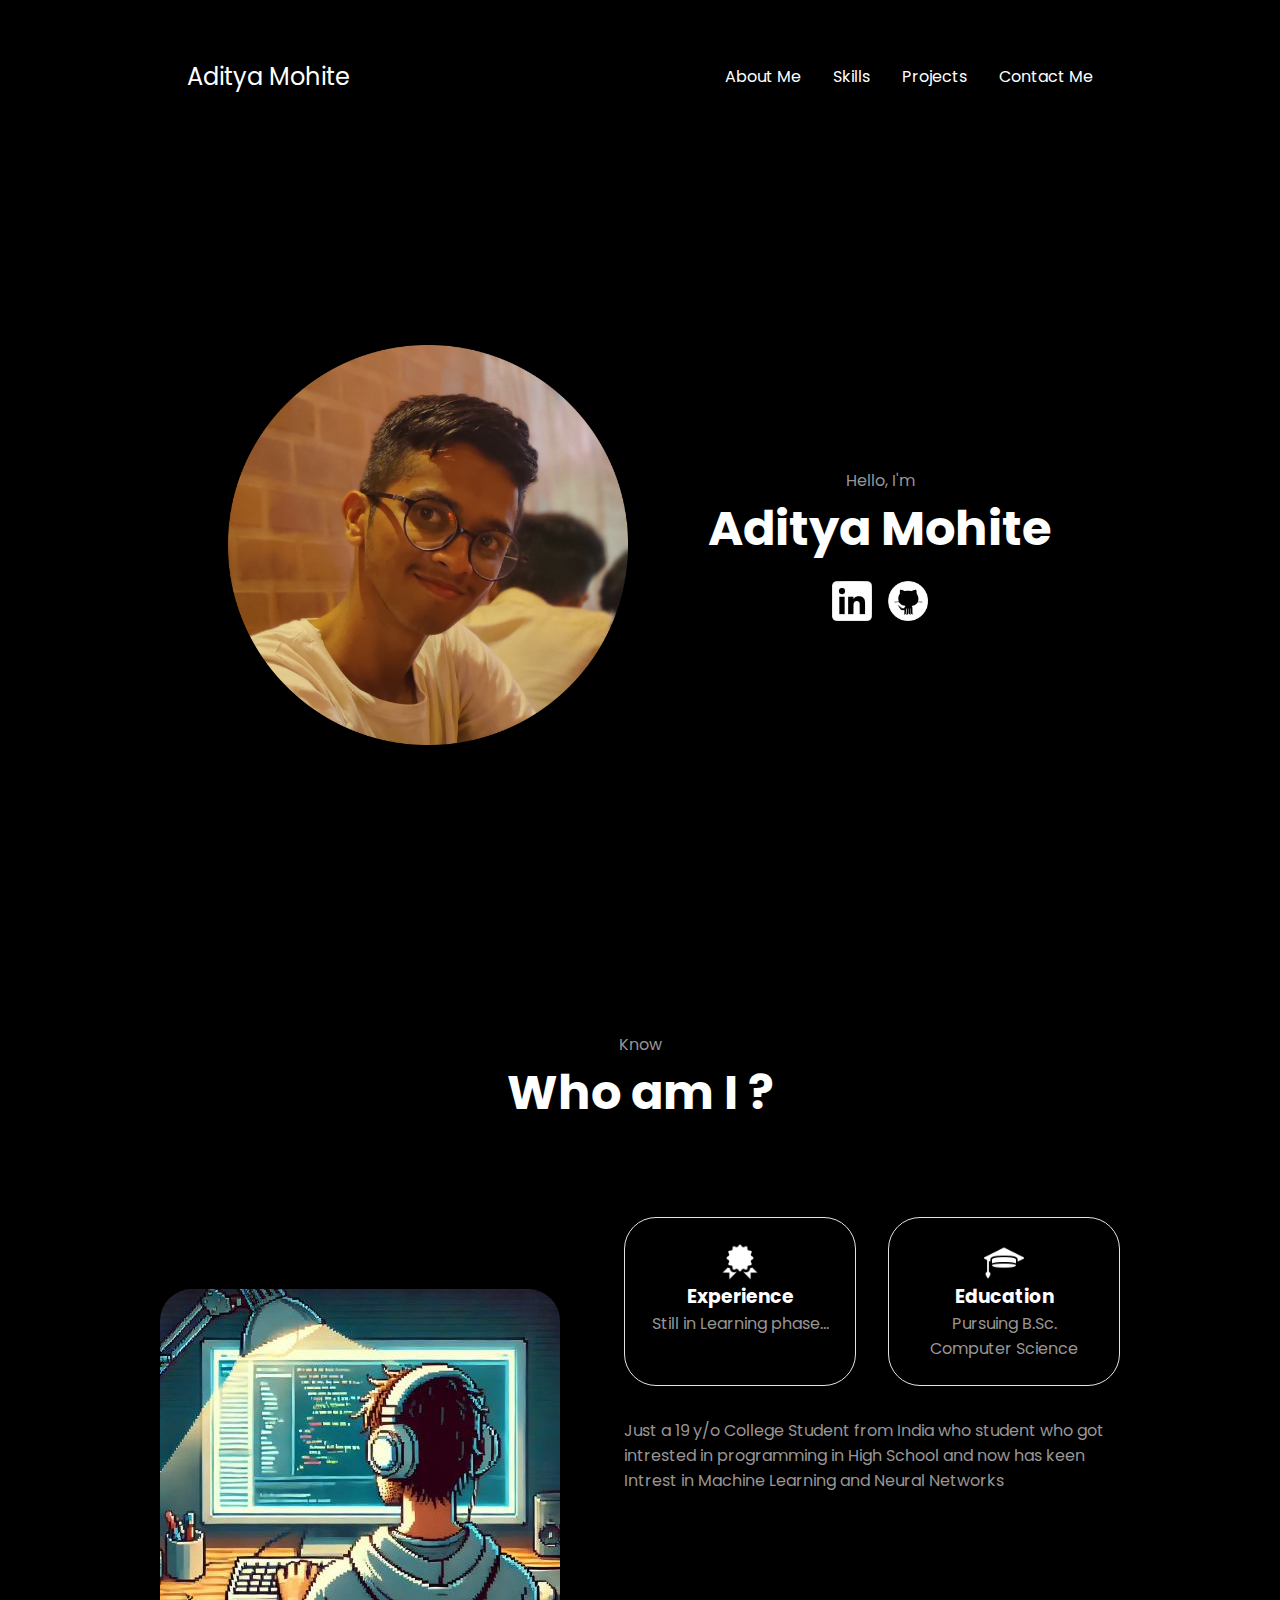
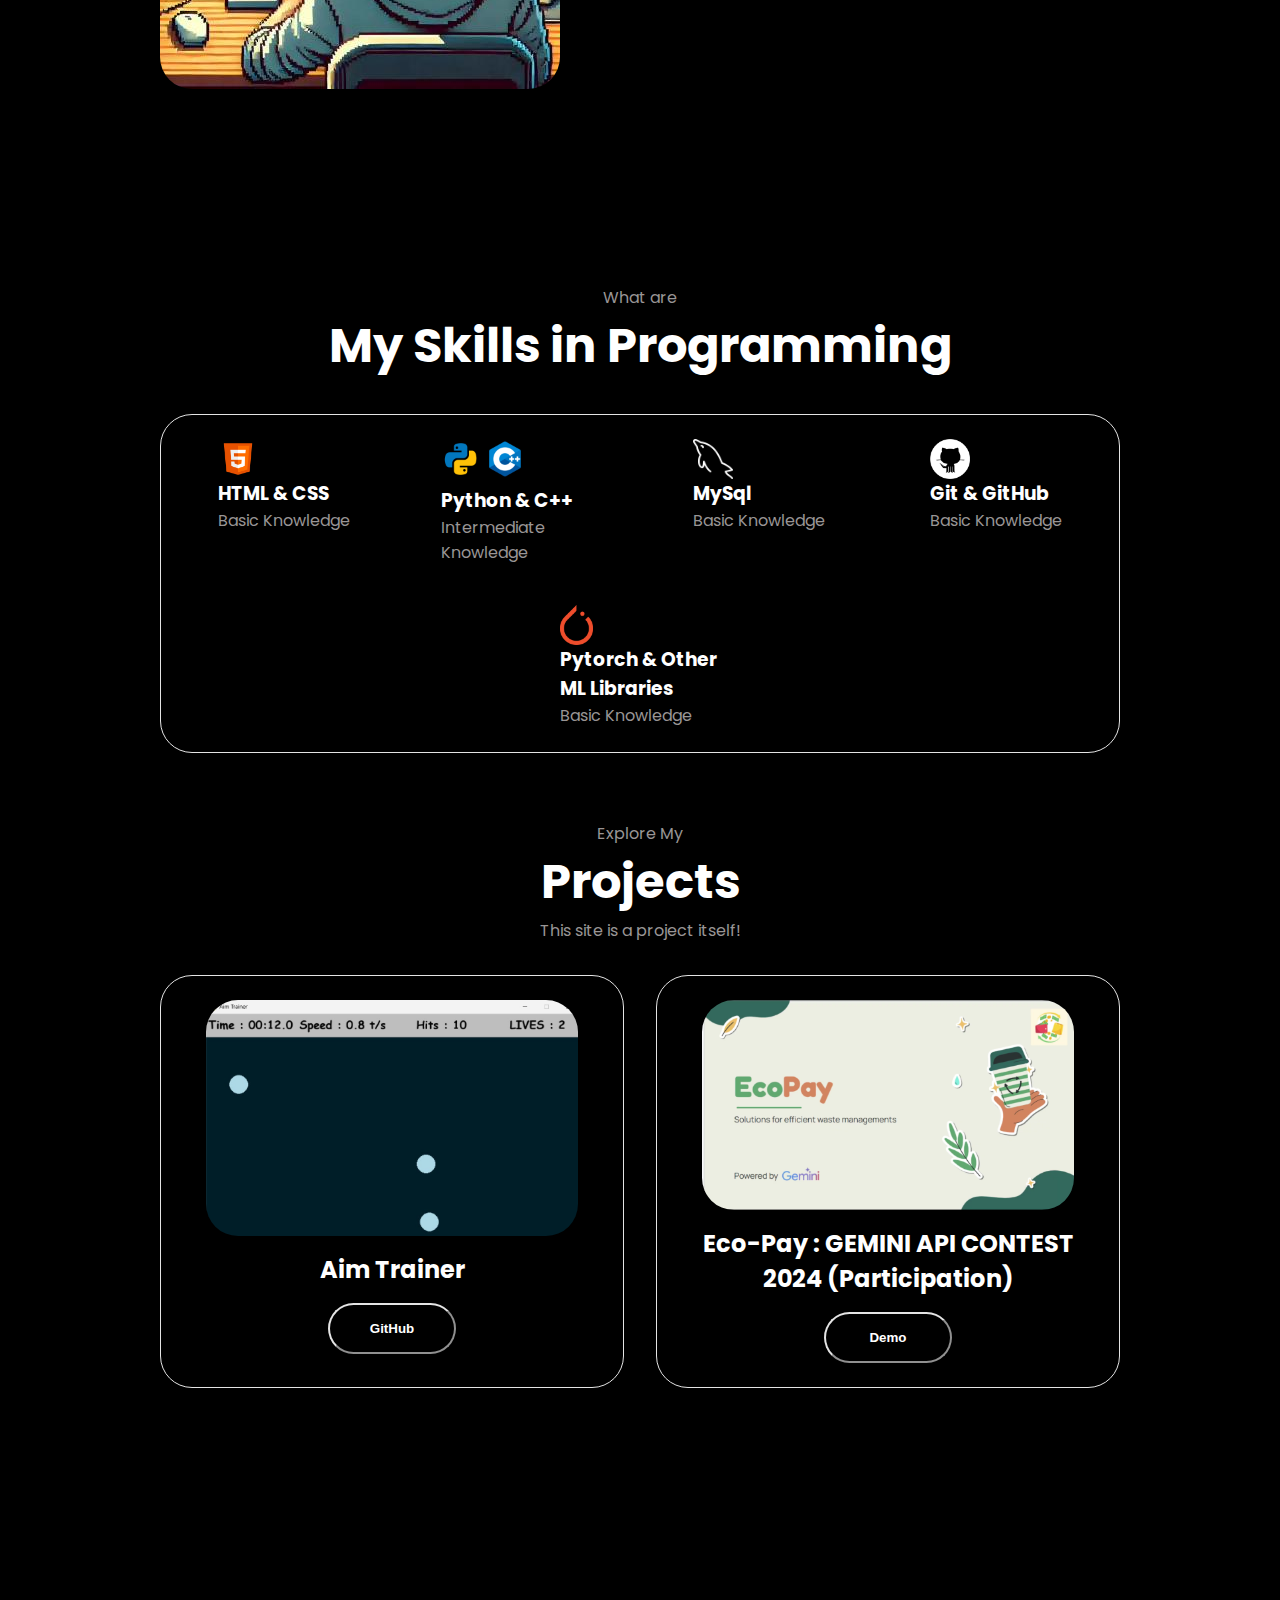
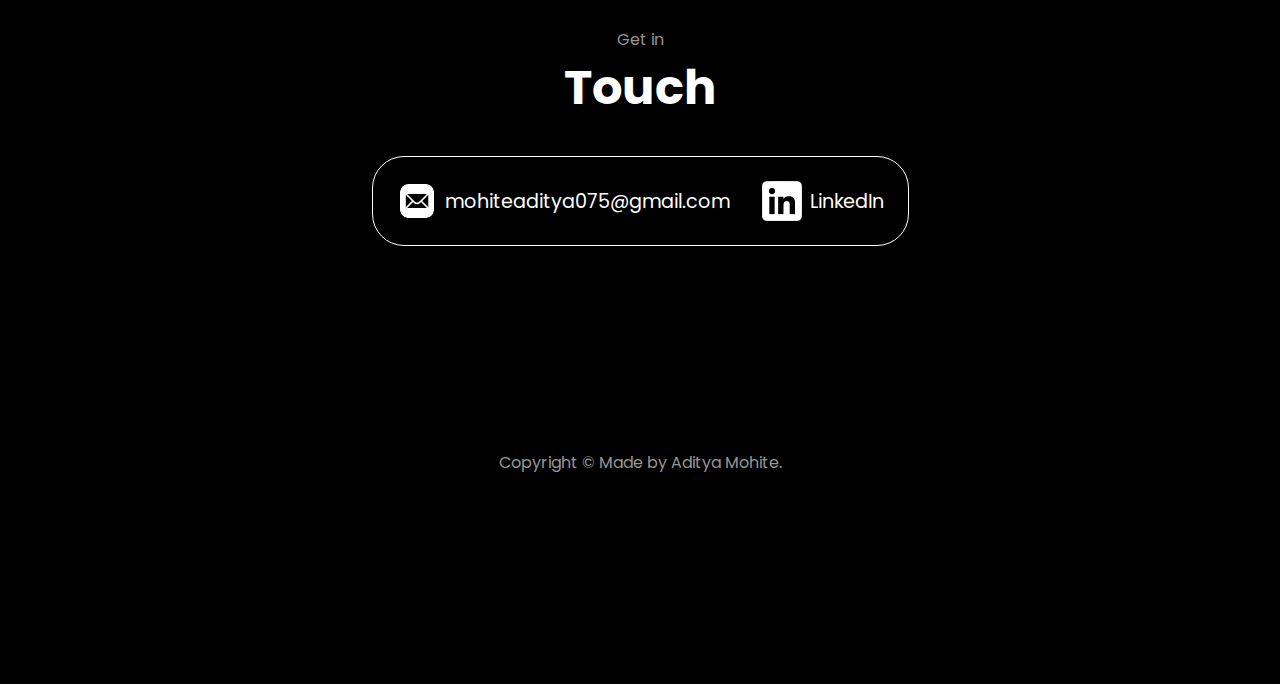
<file: index.html>
<html lang="en">
<head>
    <meta charset="UTF-8">
    <meta name="viewport" content="width=device-width, initial-scale=1.0">
    <meta http-equiv="X-UA-Compatible" content="IE=edge">
    <link rel="stylesheet" href="./style/style.css">
    <link rel="stylesheet" href="./style/mediaqueries.css">
    <link rel="preconnect" href="https://fonts.googleapis.com">
<link rel="preconnect" href="https://fonts.gstatic.com" crossorigin>
<link href="https://fonts.googleapis.com/css2?family=Poppins:wght@300&display=swap" rel="stylesheet">
    <title>Portfolio</title>
</head>
<body>

    <nav id="nav">
        <div class="logo">Aditya Mohite</div>
        <div>
            <ul class="links">
                <li><a href="#about">About Me</a></li>
                <li><a href="#skills">Skills</a></li>
                <li><a href="#projects">Projects</a></li>
                <li><a href="#contact">Contact Me</a></li>
            </ul>
        </div>
    </nav>

    <nav id="ham-nav">
        <div class="logo">Aditya Mohite</div>
        <div class="ham-menu">
            <div class="ham-icon" onclick="toggleMenu()">
                <span></span>
                <span></span>
                <span></span>
            </div>
            <div class="menu-links">
                <li><a href="#about" onclick="toggleMenu()">About Me</a></li>
                <li><a href="#skills">Skills</a></li>
                <li><a href="#projects" onclick="toggleMenu()">Projects</a></li>
                <li><a href="#contact" onclick="toggleMenu()">Contact Me</a></li>
            </div>
        </div>
    </nav>

    <section id="Profile">
        <div class="pic-container">
             <img src="./style/profile-pic.png" alt="Aditya Mohite">
        </div>
        <div class="text">
            <p class="text-1"> Hello, I'm</p>
            <h1 class="title">Aditya Mohite</h1>
        <div id="socials">
            <a href="https://www.linkedin.com/in/aditya-mohite-b77188326/"><img src="./style/linkedin.png" alt="LinkedIn" class="icon" ></a>
            <a href="https://github.com/AdityaMohite47"><img src="./style/github.png" alt="GitHub" class="icon" ></a>
        </div>
        </div>
    </section>

    <section id="about">
        <p class="text">Know</p>
            <h1 class="title">Who am I ?</h1>
            <div class="section-container">
                <div class="pic-container">
                    <img src="./style/dummy-about.png" alt="about-pic" class="about-pic">
                </div>
                <div class="about-details-container">
                    <div class="about-containers">
                        <div class="details-container">
                            <img src="./style/exp.png" alt="exp-icon" class="icon">
                            <h3 style="color: white;">Experience</h3>
                            <p>Still in Learning phase...</p>
                        </div>
                        <div class="details-container">
                            <img src="./style/edu.png" alt="Edu-icon" class="icon">
                            <h3 style="color: white;">Education</h3>
                            <p>Pursuing B.Sc. Computer Science</p>
                        </div>
                    </div>
                    <div class="txt-container">
                        <p> Just a 19 y/o College Student from India who 
                            student who got intrested in programming in 
                            High School and now has keen Intrest in Machine 
                            Learning and Neural Networks</p>
                    </div>
                </div>
            </div> 
    </section>

    <section id="skills">
            <p class="text">What are</p>
            <h1 class="title">My Skills in Programming</h1>
            <div class="skills-details-container">
                <div class="about-containers">
                    <div class="details-container">
                        <div class="article-container">
                            <article>
                                <div>
                                    <img src="./style/icons8-html-5.png" class="icon">
                                    <h3>HTML & CSS</h3>
                                    <p>Basic Knowledge</p>
                                </div>
                            </article>
                            <article>
                                <div>
                                    <img src="./style/icons8-python.png" class="icon">
                                    <img src="./style/icons8-c++.png" class="icon">
                                    <h3>Python & C++</h3>
                                    <p>Intermediate Knowledge</p>
                                </div>
                            </article>
                            <article>
                                <div>
                                    <img src="./style/mysql.png" class="icon">
                                    <h3>MySql</h3>
                                    <p>Basic Knowledge</p>
                                </div>
                            </article>
                            <article>
                                <div>
                                    <img src="./style/github.png" class="icon">
                                    <h3>Git & GitHub</h3>
                                    <p>Basic Knowledge</p>
                                </div>
                            </article>
                            <article>
                                <div>
                                    <img src="./style/pytorch.webp" class="icon">
                                    <h3>Pytorch & Other ML Libraries</h3>
                                    <p>Basic Knowledge</p>
                                </div>
                            </article>
                        </div>
                    </div>
                </div>
            </div>
    </section>

    <section id="projects">
        <p class="text">Explore My</p>
        <h1 class="title">Projects</h1>
        <p class="text">This site is a project itself!</p>

        <div class="exp-details-container">
            <div class="about-containers">
                <div class="details-container color-container">
                    <div class="article-container">
                        <img src="./style/Aim-Trainer.jpg" class="project-img">
                    </div>
                    <h2 class="project-title">Aim Trainer</h2>
                    <div class="btn-container" >
                        <button class="project-btn" onclick="location.href='https://github.com/AdityaMohite47/Python-Projects/tree/main/Aim%20Trainer' "> GitHub </button>
                    </div>
                </div>
                <div class="details-container color-container">
                    <div class="article-container">
                        <img src="./style/Ecopay poster.png" class="project-img">
                    </div>
                    <h2 class="project-title">Eco-Pay : GEMINI API CONTEST 2024 (Participation)</h2>
                    <div class="btn-container" >
                        <button class="project-btn" onclick="location.href='https://www.youtube.com/watch?v=JPifD5EUVow&t=81s' ">Demo</button>
                    </div>
                </div>
            </div>
        </div>
    </section>

    <section id="contact">
        <p class="text">Get in</p>
        <h1 class="title">Touch</h1>
        <div class="contact-info-upper-container">
            <div class="contact-info-container">
                <img src="./style/email.png" class="icon contact-icon email-icon">
            <p><a href="mailto:mohiteaditya075@gmail.com">mohiteaditya075@gmail.com</a></p>            
        </div>
            <div class="contact-info-container">
                <img src="./style/linkedin.png" class="icon contact-icon">
            <p><a href="https://www.linkedin.com/in/aditya-mohite-b77188326/">LinkedIn</a></p>            
        </div>
        </div>
    </section>

    <footer>
        <p>Copyright &#169; Made by Aditya Mohite.</p>
    </footer>
    <script src="./script/script.js"></script>
</body>
</html>
</file>
<file: style/style.css>
@import url('https://fonts.googleapis.com/css2?family=Poppins:wght@300&display=swap');

*{
    background: black;
    margin: 0;
    padding: 0;
}  
html{
    scroll-behavior: smooth;
}
body{
    font-family: 'Poppins' , sans-serif;
}

p{
    color: rgb(153, 149, 149);
}


a , .btn{
    transition: all 300ms ease;
}

nav , .links{
    display: flex;
}

nav{
    justify-content: space-around;
    align-items: center;
    height: 17vh;
}

.links{
    gap:2rem;
    list-style:none;
}

a{
    color: white;
    text-decoration: none;
    text-decoration-color: white;
}

a:hover{
    color:grey;
}

.logo{
    font-size: 1.5rem;
    color: white;
}

.logo:hover{
    cursor: default;
}

/* Hamburguer-Nav */

#ham-nav{
    display: none;
}
.ham-menu{
    position : relative;
    display: inline-block;
}
.ham-icon{
    display: flex;
    flex-direction: column;
    justify-content: space-between;
    height: 24px;
    width: 30px;
    cursor: pointer;
}

.ham-icon span{
    width: 100%;
    height: 2px;
    background-color: white ;
    transition: all 0.3 ease-in-out;
}

.menu-links{
    position: absolute;
    top: 100%;
    right: 0;
    background-color: black;
    width: fit-content;
    max-height: 0;
    overflow: hidden;
    transition: all 0.3 ease-in-out;
}

.menu-links a{
    display: block;
    padding: 10px;
    text-align: center;
    font-size: 1.5rem;
    color: white;
    text-decoration: none;
    transition: all 0.3 ease-in-out;
}

.menu-links li{
    list-style : none;
}

.menu-links.open{
    max-height: 300px;
}
.ham-icon.open span:first-child{
    transform: rotate(45deg) translate(10px , 5px);
}
.ham-icon.open span:nth-child(2){
    opacity: 0;
}
.ham-icon.open span:last-child{
    transform: rotate(-45deg) translate(10px , -5px);
}

.ham-icon span:first-child{
    transform: none;
}
.ham-icon span:first-child{
    opacity: 1;
}
.ham-icon span:first-child{
    transform: none;
}

.title {
    color: white;
}

/* Sections */
section{
    padding-top: 4vh;
    /* height: 96vh; */
    margin: 0 10rem;
    box-sizing: border-box;
    min-height: fit-content;
}

.section-container{
    display: flex;
}

/* Profile Section */
#Profile{
    display: flex;
    justify-content: center;
    gap: 5rem;
    height: 80vh;
}

.pic-container{
    display: flex;
    height: 400px;
    width: 400px;
    margin: auto 0;
}

.text{
    align-self: center;
    text-align: center;
}

.text1{
    font-weight: 600;
    margin-bottom: 1rem;
}
.title{
    font-size: 3rem;
    text-align: center;
}

#socials{
    display: flex;
    justify-content: center;
    margin-top: 1rem;
    gap: 1rem;
}


/* Icons */
.icon{
    cursor: pointer;
    height: 2.5rem;
}

/* About Section */

#about{
    position: relative;
}

.about-containers{
    gap: 2rem;
    margin-bottom: 2rem;
    margin-top: 2rem;
}

.about-details-container{
    justify-content: center;
    flex-direction: column;
    padding-top: 3.5rem;
}

.about-containers,
.about-details-containers{
    display: flex;
}

.about-pic{
    border-radius: 2rem ;
}

.details-container{
    padding: 1.5rem;
    flex: 1;
    background: black;
    border-radius: 2rem;
    border: rgb(53 , 53 , 53) 0.1rem solid;
    border-color: rgb(228, 228, 228);
    text-align: center;
}

.section-container{
    gap: 4rem;
    height: 80%;
}

.pic-container{
    height: 400px;
    width: 400px;
    margin : auto 0;
}

/* Skills Section */
.skills-details-container{
    display: flex;
    justify-content: center;
    flex-direction: column;
    
}

.article-container{
    color: white;
    display: flex;
    text-align: initial;
    flex-wrap: wrap;
    flex-direction: row;
    gap: 2.5rem;
    justify-content: space-around;
}

article{
    display: flex;
    width: 10rem;
    justify-content: space-around;
    gap: 0.5rem;
    cursor: default;
}

article .icon{
    cursor: default;
}

/* Projects Section */

#projects{
    padding: top 1rem;
}
/* .color-container{
    border-color: rgb(138, 138, 138);
    background: rgb(40, 39, 39);
} */

.project-img{
    border-radius: 2rem;
    width: 90%;
    height: 90%;
}

.project-title{
    margin: 1rem;
    color: white;
}

.project-btn{
    color: white;
    border-color:  rgb(228, 228, 228);
    border-width: 2.3px;
    font-weight: 600;
    transition: all 300ms ease;
    padding: 1rem;
    width: 8rem;
    border-radius: 2rem;
}

.exp-details-container{
    display: flex;
    justify-content: center;
    flex-direction: column;
    
}

/* Contact Secton */

#contact{
    display: flex;
    justify-content: center;
    flex-direction: column;
    height: 70vh;
}

.contact-info-upper-container{
    display: flex;
    justify-content: center;
    border-radius: 2rem;
    border: rgb(203, 203, 203) 0.1rem solid;
    border-color: white;
    background : black;
    margin: 2rem auto;
    padding: 0.5rem;
}

.contact-info-container{
    display: flex;
    align-items: center;
    justify-content: center;
    gap: 0.5rem;
    margin: 1rem;
}

.contact-info-container p{
    font-size: larger;
}

.contact-icon{
    cursor: default;
}

.email-icon{
    height: 2.5rem;
}

footer{
    height: 26vh;
    margin: 0 1rem;
}

footer p{
    text-align: center;
}
</file>
<file: style/mediaqueries.css>
@media screen and (max-width : 1400px) {
    #profile{
        height: 83vh;
        margin-bottom: 6rem;
    }
    
    .about-containers{
        flex-wrap: wrap;
    }
    
}

@media screen and (max-width : 1200px) {
    #nav{
        display: none;
    }
    #ham-nav{
        display: flex;
    }
    #skills, .skills-details-container{
        margin-top: 2rem;
    }
    #profile , .section-container{
        display: block;
    }
    section, .section-container{
        height: fit-content;
    }
    section{
        margin: 0 5%;
    }

    .pic-container{
        width: 275px;
        height: 275px;
        margin: 0 auto 2rem;
    }
    .about-containers{
        margin-top :0 ;
    }
}

@media screen and (max-width : 600px) {
    #contact , footer{
        height: 40vh;
    }
    #profile{
        height: 83vh;
        margin-bottom: 0;
    }
    .pic-container{
        width: 275px;
        height: 275px;
        margin: 0 auto 2rem;
    }

    article{
        font-size: 1rem;
    }

    .exp-details-container{
        margin-top: 1rem;
    }
    .skills-details-container{
        margin-top: 1rem;
    }

    .contact-info-upper-container{
        gap: 1.5rem;
    }

    .contact-info-container{
        margin : 0;
    }

    .contact-info-container p{
        font-size: 1rem;
    }

    .text{
        font-size: 1.25rem;
    }
    
    .logo{
        font-size: 1.5rem;
    }
    .nav-links{
        flex-direction: column;
        gap: 0.5rem;
        text-align: center;
    }

    .contact-info-container img{
        width: auto;
        height: 2.5rem; 
    }


    .title{
        font-size: 2rem;
    }

    .txt-container{
        text-align: justify;
    }
}
</file>
